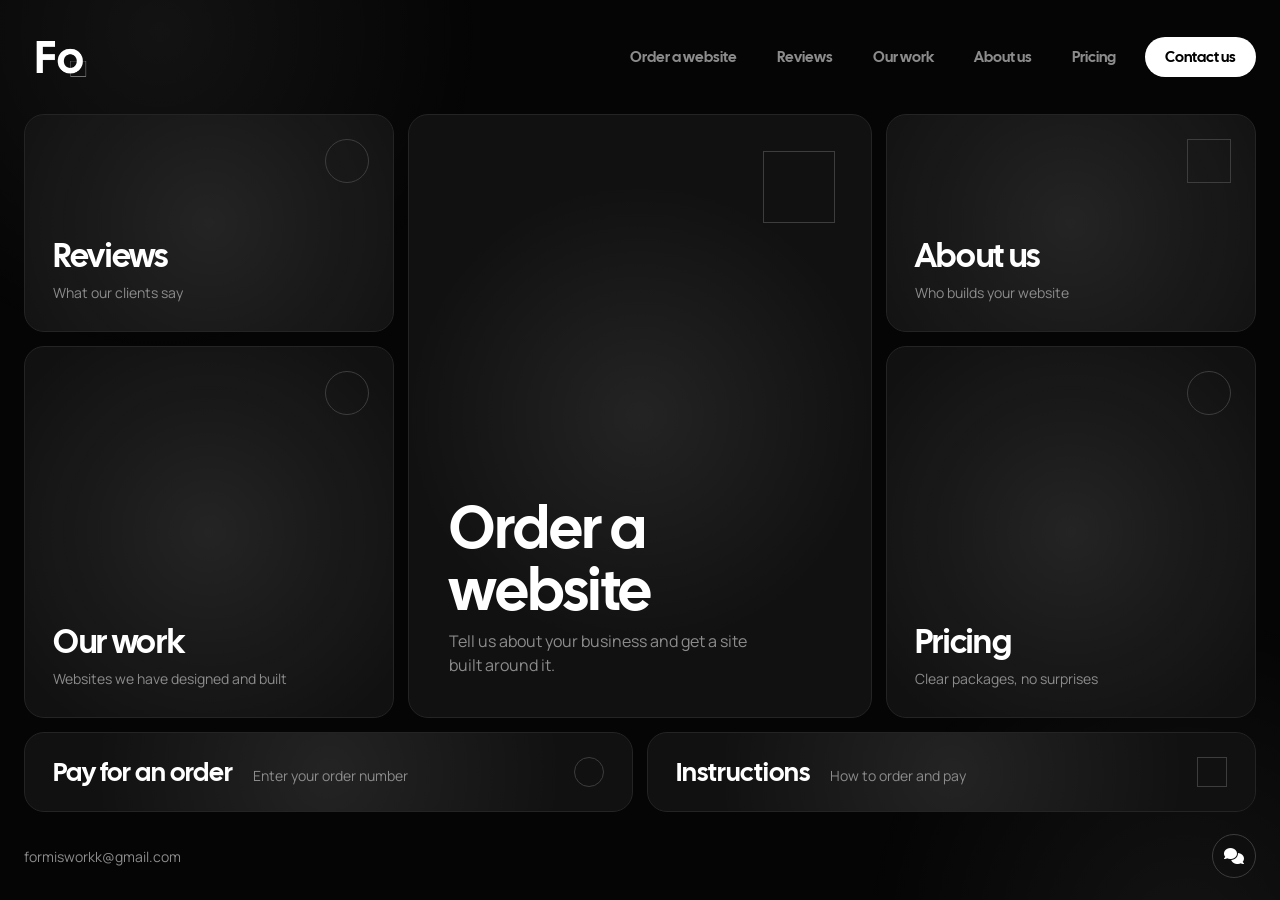
<file: index.html>
<!DOCTYPE html>
<html lang="en">
<head>
  <meta charset="UTF-8">
  <meta name="viewport" content="width=device-width, initial-scale=1">
  <meta name="theme-color" content="#050505">
  <title>FORMIS — website design &amp; development</title>
  <meta name="description" content="FORMIS builds websites for people and businesses: bio sites, landing pages and custom projects. Design, development and launch.">
  <link rel="canonical" href="https://formis.space/">
  <meta property="og:type" content="website">
  <meta property="og:title" content="FORMIS — design &amp; webdev">
  <meta property="og:description" content="We design and build websites for people and businesses.">
  <meta property="og:url" content="https://formis.space">
  <meta property="og:image" content="https://formis.space/logobig.png">
  <meta name="twitter:card" content="summary_large_image">
  <link rel="icon" href="favicon.png" type="image/png">
  <link rel="preconnect" href="https://fonts.googleapis.com">
  <link rel="preconnect" href="https://fonts.gstatic.com" crossorigin>
  <link href="https://fonts.googleapis.com/css2?family=Cal+Sans&family=Manrope:wght@400;500;600&display=swap" rel="stylesheet">
  <link rel="stylesheet" href="style.css">
  <link rel="stylesheet" href="https://cdnjs.cloudflare.com/ajax/libs/font-awesome/6.5.1/css/all.min.css">

  <script type="application/ld+json">
    {
      "@context": "https://schema.org",
      "@type": "ProfessionalService",
      "name": "FORMIS",
      "url": "https://formis.space/",
      "logo": "https://formis.space/logo.png",
      "email": "formisworkk@gmail.com",
      "description": "Design and web development studio. We build websites for people and businesses.",
      "serviceType": "Web design and development"
    }
    </script>
</head>
<body>
  <h1 class="visually-hidden">FORMIS — website design and development</h1>
  <header class="header">
    <a class="header__logo" href="index.html" aria-label="FORMIS home">
      <img src="logo.png" alt="FORMIS design &amp; webdev" href="/">
    </a>
    <nav class="nav" aria-label="Main">
      <button class="nav__item" type="button" data-target="order">Order a website</button>
      <button class="nav__item" type="button" data-target="reviews">Reviews</button>
      <button class="nav__item" type="button" data-target="work">Our work</button>
      <button class="nav__item" type="button" data-target="about">About us</button>
      <button class="nav__item" type="button" data-target="pricing">Pricing</button>
    </nav>
    <button class="nav__cta" type="button" data-target="contact">Contact us</button>
  </header>

  <main class="board">
    <button class="tile tile--reviews" type="button" data-tile="reviews">
      <span class="tile__shape tile__shape--circle"></span>
      <span class="tile__title">Reviews</span>
      <span class="tile__text">What our clients say</span>
    </button>

    <button class="tile tile--order" type="button" data-tile="order">
      <span class="tile__shape tile__shape--square"></span>
      <span class="tile__title">Order a website</span>
      <span class="tile__text">Tell us about your business and get a site built around it.</span>
    </button>

    <button class="tile tile--about" type="button" data-tile="about">
      <span class="tile__shape tile__shape--square"></span>
      <span class="tile__title">About us</span>
      <span class="tile__text">Who builds your website</span>
    </button>

    <button class="tile tile--work" type="button" data-tile="work">
      <span class="tile__shape tile__shape--circle"></span>
      <span class="tile__title">Our work</span>
      <span class="tile__text">Websites we have designed and built</span>
    </button>

    <button class="tile tile--pricing" type="button" data-tile="pricing">
      <span class="tile__shape tile__shape--circle"></span>
      <span class="tile__title">Pricing</span>
      <span class="tile__text">Clear packages, no surprises</span>
    </button>
  </main>

  <div class="actions">
    <button class="pay" type="button" data-tile="pay">
      <span class="pay__info">
        <span class="pay__title">Pay for an order</span>
        <span class="pay__text">Enter your order number</span>
      </span>
      <span class="pay__shape"></span>
    </button>

    <button class="pay" type="button" data-tile="guides">
      <span class="pay__info">
        <span class="pay__title">Instructions</span>
        <span class="pay__text">How to order and pay</span>
      </span>
      <span class="pay__shape pay__shape--square"></span>
    </button>
  </div>


  <footer class="footer">
    <a class="footer__mail" href="mailto:formisworkk@gmail.com">formisworkk@gmail.com</a>
    <button class="assistant-toggle" type="button" aria-label="Open assistant" aria-expanded="false" aria-controls="assistant">
      <i class="fa-solid fa-comments"></i>
    </button>
  </footer>

  <dialog class="modal" id="modal" aria-labelledby="modal-title">
    <div class="modal__head">
      <h2 class="modal__title" id="modal-title"></h2>
      <button class="modal__close" type="button" aria-label="Close">
        <svg viewBox="0 0 24 24" width="18" height="18" fill="none" stroke="currentColor" stroke-width="1.6" stroke-linecap="round">
          <path d="M5 5l14 14M19 5L5 19"/>
        </svg>
      </button>
    </div>
    <div class="modal__body" id="modal-body"></div>
  </dialog>

  <aside class="assistant" id="assistant" aria-label="Assistant">
    <div class="assistant__head">
      <span class="assistant__title">FORMIS assistant</span>
      <button class="assistant__close" type="button" aria-label="Close assistant">
        <svg viewBox="0 0 24 24" width="16" height="16" fill="none" stroke="currentColor" stroke-width="1.6" stroke-linecap="round">
          <path d="M5 5l14 14M19 5L5 19"/>
        </svg>
      </button>
    </div>
    <div class="assistant__messages" id="assistant-messages" aria-live="polite"></div>
    <form class="assistant__form" id="assistant-form">
      <input class="input assistant__input" type="text" maxlength="500" placeholder="Ask anything about our services" aria-label="Message" autocomplete="off">
      <button class="assistant__send" type="submit" aria-label="Send">
        <svg viewBox="0 0 24 24" width="18" height="18" fill="none" stroke="currentColor" stroke-width="1.8" stroke-linecap="round" stroke-linejoin="round">
          <path d="M12 19V5M5 12l7-7 7 7"/>
        </svg>
      </button>
    </form>
  </aside>

  <script src="script.js"></script>

  <!-- Cloudflare Web Analytics --><script type='module' src='https://static.cloudflareinsights.com/beacon.min.js' data-cf-beacon='{"token": "c1191f3c69ca427ea9e3832893949fef"}'></script><!-- End Cloudflare Web Analytics -->
</body>
</html>
</file>
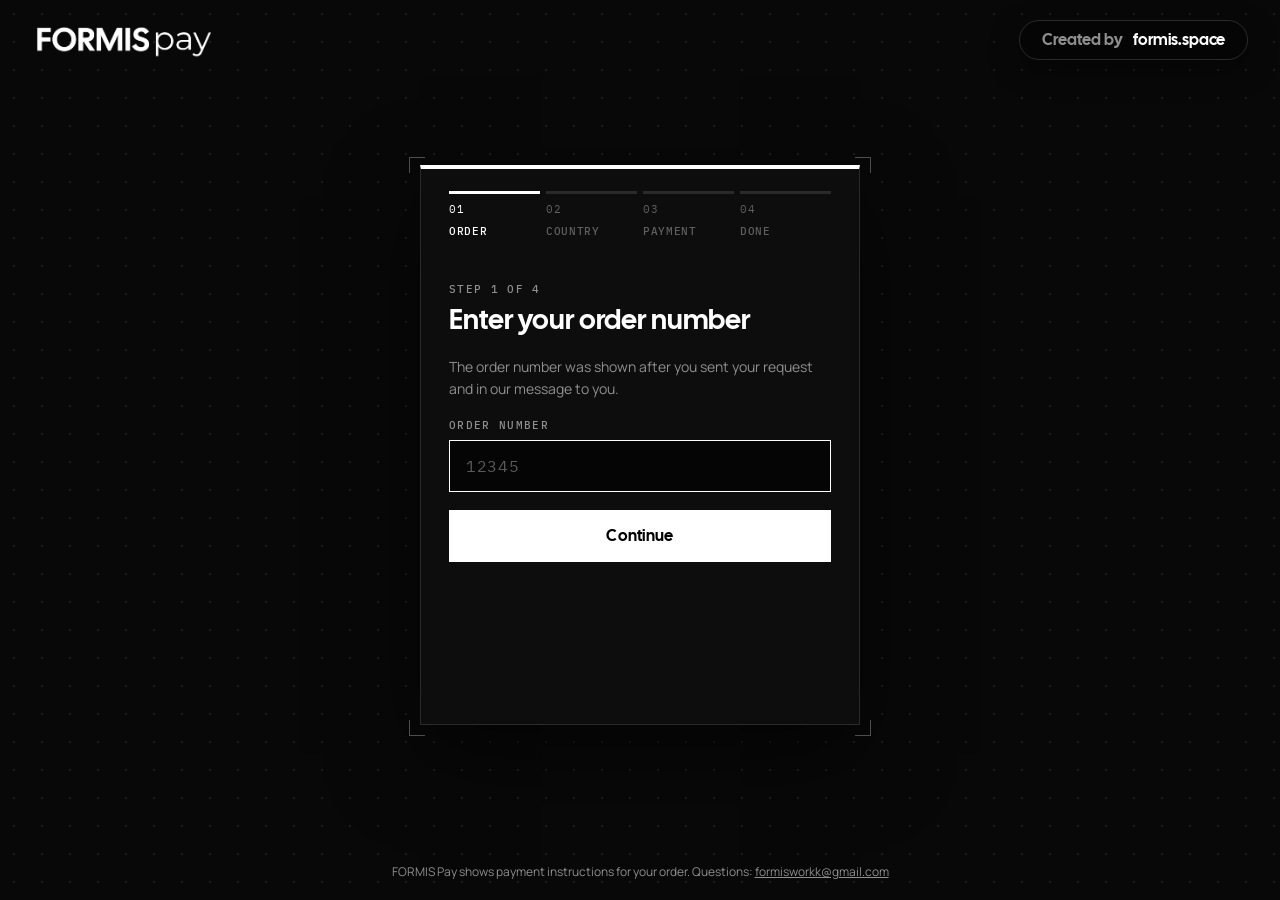
<file: pay/index.html>
<!DOCTYPE html>
<html lang="en">
<head>
  <meta charset="UTF-8">
  <meta name="viewport" content="width=device-width, initial-scale=1">
  <meta name="robots" content="noindex">
  <meta name="theme-color" content="#080808">
  <title>FORMIS Pay</title>
  <link rel="icon" href="/favicon.png" type="image/png">
  <link rel="preconnect" href="https://fonts.googleapis.com">
  <link rel="preconnect" href="https://fonts.gstatic.com" crossorigin>
  <link href="https://fonts.googleapis.com/css2?family=Cal+Sans&family=IBM+Plex+Mono:wght@400;500;600&family=Manrope:wght@400;500;600&display=swap" rel="stylesheet">
  <link rel="stylesheet" href="/pay/pay.css">
</head>
<body>
  <header class="top">
    <a class="brand" href="/pay/" aria-label="FORMIS Pay">
      <img src="/pay/logo.png" alt="FORMIS Pay" height="40">
    </a>
    <a class="badge" href="/" aria-label="Created by FORMIS, formis.space">
      <span class="badge__by">Created by</span>
      <span>formis.space</span>
    </a>
  </header>

  <main class="stage">
    <article class="card">
      <ol class="steps" id="steps" aria-label="Progress">
        <li><span>01</span><b>Order</b></li>
        <li><span>02</span><b>Country</b></li>
        <li><span>03</span><b>Payment</b></li>
        <li><span>04</span><b>Done</b></li>
      </ol>
      <div class="summary" id="summary" aria-label="Order summary"></div>
      <section class="panel" id="panel" aria-live="polite"></section>
    </article>
  </main>

  <footer class="foot">
    <span>FORMIS Pay shows payment instructions for your order. Questions: <a href="mailto:formisworkk@gmail.com">formisworkk@gmail.com</a></span>
  </footer>

  <script src="/pay/pay.js"></script>
</body>
</html>
</file>
<file: style.css>
:root {
  --bg: #050505;
  --surface: #111111;
  --line: #242424;
  --line-strong: #3d3d3d;
  --text: #ffffff;
  --muted: #8c8c8c;
  --gap: 14px;
  --radius: 20px;
  --ease: cubic-bezier(0.2, 0.7, 0.2, 1);
  --font-display: "Cal Sans", "Manrope", system-ui, sans-serif;
  --font-body: "Manrope", system-ui, sans-serif;
}

*,
*::before,
*::after {
  box-sizing: border-box;
  margin: 0;
}


body {
  position: relative;
  display: flex;
  flex-direction: column;
  min-height: 100vh;
  min-height: 100dvh;
  padding: 0 24px;
  overflow-x: hidden;
  background: var(--bg);
  color: var(--text);
  font-family: var(--font-body);
  -webkit-font-smoothing: antialiased;
}

body::before,
body::after {
  content: "";
  position: fixed;
  z-index: -1;
  width: 55vmax;
  height: 55vmax;
  border-radius: 50%;
  background: radial-gradient(circle, rgba(255, 255, 255, 0.06), transparent 65%);
  pointer-events: none;
}

body::before {
  top: -25vmax;
  left: -15vmax;
  animation: drift-a 26s ease-in-out infinite alternate;
}

body::after {
  right: -20vmax;
  bottom: -30vmax;
  animation: drift-b 32s ease-in-out infinite alternate;
}

button {
  font: inherit;
  color: inherit;
  cursor: pointer;
}

:focus-visible {
  outline: 2px solid var(--text);
  outline-offset: 3px;
}

.header {
  display: flex;
  align-items: center;
  justify-content: space-between;
  gap: 24px;
  padding: 22px 0;
}

.header__logo {
  animation: fade-in 0.9s var(--ease) both;
}

.header__logo img {
  display: block;
  height: 70px;
  width: auto;
}

.nav {
  display: flex;
  gap: 6px;
}

.nav__image {
  animation: drop-in 0.7s var(--ease) backwards;
}

.nav__item {
  position: relative;
  padding: 10px 16px;
  border: 1px solid transparent;
  border-radius: 999px;
  background: none;
  font-family: var(--font-display);
  font-size: 15px;
  color: var(--muted);
  transition: color 0.25s, border-color 0.25s, transform 0.25s var(--ease);
  animation: drop-in 0.7s var(--ease) backwards;
}

.nav__image {animation-delay: 0.25s; }
.nav__item:nth-child(1) { animation-delay: 0.3s; }
.nav__item:nth-child(2) { animation-delay: 0.38s; }
.nav__item:nth-child(3) { animation-delay: 0.46s; }
.nav__item:nth-child(4) { animation-delay: 0.54s; }
.nav__item:nth-child(5) { animation-delay: 0.62s; }


.nav__item:hover {
  color: var(--text);
  border-color: var(--line-strong);
  transform: translateY(-2px);
}

.nav__item:active {
  transform: scale(0.96);
}

.nav__image:hover {
  transform: translateY(-2px);
}

.nav__image:active {
  transform: scale(0.96);
}

.board {
  flex: 1;
  display: grid;
  grid-template-columns: 1fr 1.25fr 1fr;
  grid-template-rows: repeat(8, minmax(52px, 1fr));
  gap: var(--gap);
  min-height: 520px;
  perspective: 1200px;
}

.tile {
  --x: 50%;
  --y: 50%;
  --rx: 0deg;
  --ry: 0deg;
  --scale: 1;
  --delay: 0s;
  position: relative;
  display: flex;
  flex-direction: column;
  justify-content: flex-end;
  align-items: flex-start;
  gap: 8px;
  padding: 28px;
  overflow: hidden;
  border: 1px solid var(--line);
  border-radius: var(--radius);
  background:
    radial-gradient(360px circle at var(--x) var(--y), rgba(255, 255, 255, 0.08), transparent 65%),
    var(--surface);
  text-align: left;
  transform: rotateX(var(--rx)) rotateY(var(--ry)) scale(var(--scale));
  transition: transform 0.35s var(--ease), border-color 0.3s;
  animation:
    settle 0.9s var(--ease) var(--delay) backwards,
    float 9s ease-in-out calc(var(--delay) + 0.9s) infinite;
}

.tile::after {
  content: "";
  position: absolute;
  inset: 0;
  background: linear-gradient(105deg, transparent 35%, rgba(255, 255, 255, 0.09) 50%, transparent 65%);
  transform: translateX(-120%);
  pointer-events: none;
}

.tile:hover,
.tile.is-linked {
  --scale: 1.012;
  border-color: var(--line-strong);
}

.tile:hover::after,
.tile.is-linked::after {
  transform: translateX(120%);
  transition: transform 0.9s var(--ease);
}

.tile:active {
  --scale: 0.985;
}

.tile__title {
  font-family: var(--font-display);
  font-size: clamp(26px, 2.6vw, 40px);
  line-height: 1.05;
  letter-spacing: -0.01em;
  transition: transform 0.45s var(--ease);
}

.tile__text {
  max-width: 26ch;
  font-size: 14px;
  line-height: 1.5;
  color: var(--muted);
  transition: transform 0.45s var(--ease), color 0.3s;
}

.tile:hover .tile__title,
.tile.is-linked .tile__title {
  transform: translateY(-4px);
}

.tile:hover .tile__text,
.tile.is-linked .tile__text {
  transform: translateY(-2px);
  color: #b5b5b5;
}

.tile__shape {
  position: absolute;
  top: 24px;
  right: 24px;
  width: 44px;
  height: 44px;
  border: 1px solid var(--line-strong);
  transition: transform 0.5s var(--ease), border-color 0.3s;
}

.tile__shape--circle {
  border-radius: 50%;
  animation: bob 7s ease-in-out infinite alternate;
}

.tile__shape--square {
  animation: turn 24s linear infinite;
}

.tile:hover .tile__shape,
.tile.is-linked .tile__shape {
  border-color: var(--text);
  transform: translate(-8px, 8px) scale(1.15);
}

.tile--reviews { grid-column: 1; grid-row: 1 / 4; --delay: 0.1s; }
.tile--work    { grid-column: 1; grid-row: 4 / 9; --delay: 0.4s; }
.tile--order   { grid-column: 2; grid-row: 1 / 9; --delay: 0.25s; }
.tile--about   { grid-column: 3; grid-row: 1 / 4; --delay: 0.35s; }
.tile--pricing { grid-column: 3; grid-row: 4 / 9; --delay: 0.5s; }

.tile--order {
  padding: 40px;
}

.tile--order .tile__title {
  font-size: clamp(38px, 4.6vw, 72px);
}

.tile--order .tile__text {
  max-width: 30ch;
  font-size: 16px;
}

.tile--order .tile__shape {
  top: 36px;
  right: 36px;
  width: 72px;
  height: 72px;
}

.footer {
  display: flex;
  align-items: center;
  justify-content: space-between;
  padding: 22px 0;
  animation: fade-in 1s var(--ease) 0.9s backwards;
}

.footer__mail {
  font-size: 14px;
  color: var(--muted);
  text-decoration: none;
  transition: color 0.25s;
}

.footer__mail:hover {
  color: var(--text);
}

.footer__logo {
  display: block;
  height: 30px;
  width: auto;
  transition: transform 0.6s var(--ease);
}

.footer__logo:hover {
  transform: rotate(-8deg) scale(1.08);
}

@keyframes settle {
  from {
    opacity: 0;
    translate: 0 32px;
    filter: blur(6px);
  }
}

@keyframes float {
  0%, 100% { translate: 0 0; }
  50% { translate: 0 -5px; }
}

@keyframes bob {
  from { translate: 0 0; }
  to { translate: -4px 8px; }
}

@keyframes turn {
  to { rotate: 90deg; }
}

@keyframes fade-in {
  from { opacity: 0; }
}

@keyframes drop-in {
  from {
    opacity: 0;
    translate: 0 -12px;
  }
}

@keyframes drift-a {
  to { translate: 18vmax 12vmax; }
}

@keyframes drift-b {
  to { translate: -16vmax -10vmax; }
}

@media (max-width: 960px) {
  .nav {
    display: none;
  }

  .board {
    grid-template-columns: 1fr 1fr;
    grid-template-rows: none;
    grid-auto-rows: auto;
  }

  .tile--order   { grid-column: 1 / 3; grid-row: 1; min-height: 300px; }
  .tile--reviews { grid-column: 1; grid-row: 2; }
  .tile--about   { grid-column: 2; grid-row: 2; }
  .tile--work    { grid-column: 1; grid-row: 3; }
  .tile--pricing { grid-column: 2; grid-row: 3; }

  .tile {
    min-height: 180px;
  }
}

@media (max-width: 560px) {
  body {
    padding: 0 16px;
  }

  .header {
    padding: 16px 0;
  }

  .header__logo img {
    height: 46px;
  }

  .board {
    display: flex;
    flex-direction: column;
    flex: none;
    gap: 10px;
  }

  .tile {
    flex: none;
    min-height: 150px;
    padding: 22px;
  }

  .tile--order {
    order: -1;
    min-height: 300px;
    padding: 26px;
  }

  .tile__title {
    font-size: 28px;
  }

  .tile--order .tile__title {
    font-size: 44px;
  }

  .tile__shape {
    top: 18px;
    right: 18px;
    width: 34px;
    height: 34px;
  }

  .tile--order .tile__shape {
    top: 24px;
    right: 24px;
    width: 52px;
    height: 52px;
  }

  .footer {
    padding: 16px 0 calc(16px + env(safe-area-inset-bottom));
  }
}

@media (prefers-reduced-motion: reduce) {
  *,
  *::before,
  *::after {
    animation: none !important;
    transition: none !important;
  }
}

@media (hover: none) {
  .tile:hover {
    --scale: 1;
    border-color: var(--line);
  }

  .tile:hover::after {
    transform: translateX(-120%);
    transition: none;
  }

  .tile:hover .tile__title,
  .tile:hover .tile__text,
  .tile:hover .tile__shape {
    transform: none;
  }

  .tile:hover .tile__text {
    color: var(--muted);
  }

  .tile:hover .tile__shape {
    border-color: var(--line-strong);
  }

  .tile:active {
    --scale: 0.985;
  }
}

body:has(.modal[open]) {
  overflow: hidden;
}

.modal {
  width: min(680px, calc(100vw - 32px));
  max-height: 86vh;
  max-height: 86dvh;
  padding: 0;
  margin: auto;
  border: 1px solid var(--line-strong);
  border-radius: 24px;
  background: #0d0d0d;
  color: var(--text);
  overflow: hidden;
  animation: modal-in 0.45s var(--ease);
}

.modal[open] {
  display: flex;
  flex-direction: column;
}

.modal::backdrop {
  background: rgba(0, 0, 0, 0.72);
  backdrop-filter: blur(6px);
  animation: fade-in 0.35s ease;
}

.modal.is-closing {
  animation: modal-out 0.2s ease forwards;
}

.modal.is-closing::backdrop {
  animation: fade-out 0.2s ease forwards;
}

.modal__head {
  display: flex;
  align-items: center;
  justify-content: space-between;
  gap: 16px;
  padding: 24px 28px 8px;
}

.modal__title {
  font-family: var(--font-display);
  font-size: 32px;
  font-weight: 400;
  letter-spacing: -0.01em;
}

.modal__close {
  flex: none;
  display: grid;
  place-items: center;
  width: 42px;
  height: 42px;
  border: 1px solid var(--line-strong);
  border-radius: 50%;
  background: none;
  transition: transform 0.4s var(--ease), border-color 0.25s, background 0.25s;
}

.modal__close:hover {
  transform: rotate(90deg);
  border-color: var(--text);
  background: rgba(255, 255, 255, 0.06);
}

.modal__body {
  padding: 12px 28px 28px;
  overflow-y: auto;
  min-height: 0;
}

.modal__note {
  padding: 24px 0;
  color: var(--muted);
  line-height: 1.6;
}

.modal__text {
  display: grid;
  gap: 16px;
  max-width: 56ch;
  line-height: 1.7;
  color: #c4c4c4;
}

.loader {
  width: 28px;
  height: 28px;
  margin: 48px auto;
  border: 1px solid var(--text);
  animation: turn 3s linear infinite;
}

.cards {
  display: grid;
  grid-template-columns: repeat(auto-fit, minmax(230px, 1fr));
  gap: 12px;
}

.card {
  display: flex;
  flex-direction: column;
  gap: 10px;
  padding: 22px;
  border: 1px solid var(--line);
  border-radius: 16px;
  background: var(--surface);
  color: inherit;
  text-decoration: none;
  transition: border-color 0.25s, transform 0.3s var(--ease);
}

a.card:hover {
  border-color: var(--line-strong);
  transform: translateY(-3px);
}

.card__title {
  font-family: var(--font-display);
  font-size: 22px;
  font-weight: 400;
  line-height: 1.15;
}

.card__text {
  flex: 1;
  font-size: 14px;
  line-height: 1.6;
  color: var(--muted);
}

.card__price {
  font-family: var(--font-display);
  font-size: 26px;
}

.card__link {
  width: fit-content;
  font-size: 14px;
  color: var(--muted);
  text-underline-offset: 4px;
  transition: color 0.2s;
}

.card__link:hover {
  color: var(--text);
}

.form {
  display: grid;
  gap: 24px;
}

.field {
  display: grid;
  gap: 10px;
}

.field__label {
  font-size: 13px;
  font-weight: 600;
  color: var(--muted);
}

.choice {
  display: flex;
  flex-wrap: wrap;
  gap: 8px;
}

.choice__item {
  padding: 10px 18px;
  border: 1px solid var(--line-strong);
  border-radius: 999px;
  background: none;
  font-size: 14px;
  color: var(--muted);
  transition: color 0.2s, background 0.2s, border-color 0.2s, transform 0.2s;
}

.choice__item:hover {
  color: var(--text);
  border-color: var(--text);
}

.choice__item:active {
  transform: scale(0.96);
}

.choice__item[aria-checked="true"] {
  background: var(--text);
  border-color: var(--text);
  color: #000;
}

.input {
  width: 100%;
  padding: 14px 16px;
  border: 1px solid var(--line);
  border-radius: 14px;
  background: #080808;
  font: inherit;
  font-size: 15px;
  color: var(--text);
  resize: none;
  transition: border-color 0.2s;
}

.input::placeholder {
  color: #5c5c5c;
}

.input:focus {
  outline: none;
  border-color: var(--text);
}

.form__trap {
  position: absolute;
  left: -9999px;
}

.form__submit {
  padding: 16px;
  border: 0;
  border-radius: 999px;
  background: var(--text);
  font-family: var(--font-display);
  font-size: 18px;
  color: #000;
  transition: transform 0.3s var(--ease), opacity 0.2s;
}

.form__submit:hover {
  transform: translateY(-2px);
}

.form__submit:active {
  transform: scale(0.98);
}

.form__submit:disabled {
  opacity: 0.6;
  transform: none;
  cursor: default;
}

.form__hint {
  font-size: 13px;
  line-height: 1.6;
  color: var(--muted);
}

.form__error {
  font-size: 14px;
  color: #ff8f8f;
}

.form__error:empty {
  display: none;
}

.success {
  display: grid;
  gap: 12px;
  padding: 24px 0 8px;
}

@keyframes modal-in {
  from {
    opacity: 0;
    translate: 0 24px;
    scale: 0.97;
  }
}

@keyframes modal-out {
  to {
    opacity: 0;
    translate: 0 12px;
    scale: 0.98;
  }
}

@keyframes fade-out {
  to { opacity: 0; }
}

@media (max-width: 560px) {
  .modal {
    width: calc(100vw - 20px);
    max-height: 90dvh;
    border-radius: 20px;
  }

  .modal__head {
    padding: 20px 20px 4px;
  }

  .modal__title {
    font-size: 26px;
  }

  .modal__body {
    padding: 12px 20px 22px;
  }
}

.modal__body {
  scrollbar-width: thin;
  scrollbar-color: var(--line-strong) transparent;
}

.modal__body::-webkit-scrollbar {
  width: 8px;
}

.modal__body::-webkit-scrollbar-track {
  margin: 8px 0;
  background: transparent;
}

.modal__body::-webkit-scrollbar-thumb {
  border-radius: 999px;
  background: var(--line-strong);
  transition: background 0.2s;
}

.modal__body::-webkit-scrollbar-thumb:hover {
  background: #6a6a6a;
}

.actions {
  display: flex;
  gap: var(--gap);
  margin-top: var(--gap);
}


.pay {
  --x: 50%;
  --y: 50%;
  display: flex;
  align-items: center;
  justify-content: space-between;
  gap: 16px;
  flex: 1;
  padding: 22px 28px;
  border: 1px solid var(--line);
  border-radius: var(--radius);
  background:
    radial-gradient(360px circle at var(--x) var(--y), rgba(255, 255, 255, 0.08), transparent 65%),
    var(--surface);
  text-align: left;
  transition: border-color 0.3s, transform 0.3s var(--ease);
  animation: settle 0.9s var(--ease) 0.65s backwards;
}

.pay:hover {
  border-color: var(--line-strong);
  transform: translateY(-2px);
}

.pay:active {
  transform: scale(0.99);
}

.pay__info {
  display: flex;
  flex-wrap: wrap;
  align-items: baseline;
  column-gap: 20px;
  row-gap: 4px;
}

.pay__title {
  font-family: var(--font-display);
  font-size: clamp(22px, 2vw, 30px);
}

.pay__text {
  font-size: 14px;
  color: var(--muted);
}

.pay__shape {
  flex: none;
  width: 30px;
  height: 30px;
  border: 1px solid var(--line-strong);
  border-radius: 50%;
  transition: transform 0.5s var(--ease), border-color 0.3s;
}

.pay:hover .pay__shape {
  border-color: var(--text);
  transform: scale(1.15);
}

.receipt {
  display: grid;
  gap: 20px;
}

.receipt__list {
  display: grid;
  border: 1px solid var(--line);
  border-radius: 16px;
  background: var(--surface);
}

.receipt__row {
  display: flex;
  align-items: center;
  justify-content: space-between;
  gap: 16px;
  padding: 16px 20px;
}

.receipt__row + .receipt__row {
  border-top: 1px solid var(--line);
}

.receipt__label {
  font-size: 14px;
  color: var(--muted);
}

.receipt__value {
  font-family: var(--font-display);
  font-size: 20px;
  text-align: right;
  overflow-wrap: anywhere;
}

.status {
  display: inline-flex;
  align-items: center;
  gap: 8px;
  font-family: var(--font-body);
  font-size: 15px;
  font-weight: 600;
}

.status::before {
  content: "";
  width: 8px;
  height: 8px;
  border-radius: 50%;
  background: currentColor;
}

.status--paid {
  color: #6fdc8c;
}

.status--unpaid {
  color: #f0b35a;
}

a.form__submit {
  display: block;
  text-align: center;
  text-decoration: none;
}

@media (max-width: 560px) {
    .actions {
    flex-direction: column;
    gap: 10px;
    margin-top: 10px;
  }

  .pay {
    padding: 20px 22px;
  }

}

.pay__shape--square {
  border-radius: 0;
  animation: turn 24s linear infinite;
}

.card--button {
  width: 100%;
  font: inherit;
  text-align: left;
  cursor: pointer;
}

.card--button:hover {
  border-color: var(--line-strong);
  transform: translateY(-3px);
}

.guide {
  display: grid;
  gap: 20px;
}

.guide__back {
  width: fit-content;
  padding: 0;
  border: 0;
  background: none;
  font-size: 14px;
  color: var(--muted);
  transition: color 0.2s;
}

.guide__back:hover {
  color: var(--text);
}

.guide__title {
  font-family: var(--font-display);
  font-size: 28px;
  font-weight: 400;
  line-height: 1.15;
}

.nav {
  margin-left: auto;
}


.form__submit--ghost {
  border: 1px solid var(--line-strong);
  background: none;
  color: var(--text);
}


.skeleton {
  display: grid;
  grid-template-columns: repeat(auto-fit, minmax(230px, 1fr));
  gap: 12px;
}

.skeleton__card {
  height: 132px;
  border: 1px solid var(--line);
  border-radius: 16px;
  background: linear-gradient(100deg, var(--surface) 30%, #1d1d1d 50%, var(--surface) 70%);
  background-size: 200% 100%;
  animation: shimmer 1.6s ease-in-out infinite;
}

.footer {
  flex-wrap: wrap;
  gap: 16px;
}

.footer__links {
  display: flex;
  gap: 18px;
}

.footer__links a {
  font-size: 14px;
  color: var(--muted);
  text-decoration: none;
  transition: color 0.25s;
}

.footer__links a:hover {
  color: var(--text);
}

.notfound {
  flex: 1;
  display: flex;
  flex-direction: column;
  align-items: flex-start;
  justify-content: center;
  gap: 16px;
  width: 100%;
  max-width: 560px;
  margin: 0 auto;
  padding: 40px 0;
}

.notfound__code {
  font-family: var(--font-display);
  font-size: clamp(96px, 22vw, 200px);
  line-height: 0.9;
  letter-spacing: -0.03em;
  animation: float 9s ease-in-out infinite;
}

.notfound__title {
  font-family: var(--font-display);
  font-size: 32px;
  font-weight: 400;
}

.notfound__text {
  line-height: 1.6;
  color: var(--muted);
}

.notfound__button {
  width: fit-content;
  padding: 14px 32px;
}


@keyframes shimmer {
  from { background-position: 100% 0; }
  to { background-position: -100% 0; }
}

@media (max-width: 560px) {

  .footer__links {
    order: 3;
    width: 100%;
  }
}

.consent {
  display: flex;
  align-items: flex-start;
  gap: 12px;
  font-size: 14px;
  line-height: 1.5;
  color: var(--muted);
  cursor: pointer;
}

.consent input {
  appearance: none;
  display: grid;
  place-content: center;
  flex: none;
  width: 20px;
  height: 20px;
  margin-top: 1px;
  border: 1px solid var(--line-strong);
  border-radius: 6px;
  background: none;
  cursor: pointer;
  transition: background 0.2s, border-color 0.2s;
}

.consent input::after {
  content: "";
  width: 10px;
  height: 5px;
  margin-top: -2px;
  border-bottom: 2px solid #000;
  border-left: 2px solid #000;
  transform: rotate(-45deg) scale(0);
  transition: transform 0.2s var(--ease);
}

.consent input:checked {
  border-color: var(--text);
  background: var(--text);
}

.consent input:checked::after {
  transform: rotate(-45deg) scale(1);
}

.consent a {
  color: var(--text);
  text-underline-offset: 4px;
}

.more {
  display: grid;
}

.more__toggle {
  display: flex;
  align-items: center;
  gap: 8px;
  width: fit-content;
  padding: 0;
  border: 0;
  background: none;
  font-size: 14px;
  font-weight: 600;
  color: var(--muted);
  transition: color 0.2s;
}

.more__toggle:hover {
  color: var(--text);
}

.more__toggle::after {
  content: "+";
  font-size: 18px;
  line-height: 1;
  transition: transform 0.4s var(--ease);
}

.more.is-open .more__toggle::after {
  transform: rotate(45deg);
}

.more__panel {
  display: grid;
  grid-template-rows: 0fr;
  transition: grid-template-rows 0.45s var(--ease);
}

.more.is-open .more__panel {
  grid-template-rows: 1fr;
}

.more__inner {
  display: grid;
  gap: 24px;
  min-height: 0;
  padding-top: 0;
  overflow: hidden;
  transition: padding-top 0.45s var(--ease);
}

.more.is-open .more__inner {
  padding-top: 20px;
}

.visually-hidden {
  position: absolute;
  width: 1px;
  height: 1px;
  margin: -1px;
  padding: 0;
  overflow: hidden;
  clip: rect(0, 0, 0, 0);
  white-space: nowrap;
  border: 0;
}

.nav__cta {
  margin-left: -12px;
  padding: 10px 20px;
  border: 0;
  border-radius: 999px;
  background: var(--text);
  font-family: var(--font-display);
  font-size: 15px;
  color: #000;
  transition: transform 0.3s var(--ease);
  animation: drop-in 0.7s var(--ease) 0.7s backwards, glow 3.2s ease-in-out 1.4s infinite;
}

.nav__cta:hover {
  transform: translateY(-2px);
}

.nav__cta:active {
  transform: scale(0.96);
}

@keyframes glow {
  0%, 100% { box-shadow: 0 0 0 0 rgba(255, 255, 255, 0); }
  50% { box-shadow: 0 0 22px 2px rgba(255, 255, 255, 0.28); }
}

@media (max-width: 960px) {
  .nav__cta {
    margin-left: auto;
    padding: 9px 18px;
    font-size: 14px;
  }
}

.contact {
  display: grid;
  gap: 28px;
}

.contact__divider {
  display: flex;
  align-items: center;
  gap: 16px;
  font-size: 13px;
  color: var(--muted);
}

.contact__divider::before,
.contact__divider::after {
  content: "";
  flex: 1;
  height: 1px;
  background: var(--line);
}

.lookup {
  display: grid;
  gap: 12px;
}

.lookup__row {
  display: flex;
  align-items: stretch;
  border: 1px solid var(--line);
  border-radius: 14px;
  background: #080808;
  transition: border-color 0.2s;
}

.lookup__row:focus-within {
  border-color: var(--text);
}

.lookup__prefix {
  display: grid;
  place-items: center;
  padding: 0 4px 0 16px;
  font-family: var(--font-display);
  font-size: 20px;
}

.lookup__row .input {
  border: 0;
  background: none;
  font-family: var(--font-display);
  font-size: 20px;
  letter-spacing: 0.12em;
}

.chat {
  display: grid;
  gap: 20px;
}

.chat__head {
  display: grid;
  gap: 6px;
}

.chat__messages {
  display: grid;
  gap: 12px;
}

.bubble {
  display: grid;
  gap: 6px;
  max-width: 86%;
  padding: 14px 18px;
  border: 1px solid var(--line);
  border-radius: 18px;
  background: var(--surface);
}

.bubble--client {
  justify-self: end;
  border-bottom-right-radius: 6px;
}

.bubble--team {
  justify-self: start;
  border-color: var(--line-strong);
  border-bottom-left-radius: 6px;
  background: #171717;
}

.bubble__author {
  font-size: 12px;
  font-weight: 600;
  color: var(--muted);
}

.bubble__text {
  line-height: 1.6;
  white-space: pre-wrap;
  overflow-wrap: anywhere;
}

.chat__wait {
  font-size: 14px;
  color: var(--muted);
  text-align: center;
}

.assistant-toggle {
  display: grid;
  place-items: center;
  width: 44px;
  height: 44px;
  border: 1px solid var(--line-strong);
  border-radius: 50%;
  background: none;
  color: var(--text);
  transition: transform 0.4s var(--ease), background 0.25s, color 0.25s;
}

.assistant-toggle:hover,
.assistant-toggle[aria-expanded="true"] {
  background: var(--text);
  color: #000;
}

.assistant-toggle:hover {
  transform: scale(1.06);
}

.assistant {
  position: fixed;
  right: 24px;
  bottom: 24px;
  z-index: 20;
  display: flex;
  flex-direction: column;
  width: min(380px, calc(100vw - 32px));
  height: min(540px, calc(100dvh - 48px));
  overflow: hidden;
  border: 1px solid var(--line-strong);
  border-radius: 24px;
  background: #0d0d0d;
  box-shadow: 0 24px 60px rgba(0, 0, 0, 0.6);
  opacity: 0;
  visibility: hidden;
  transform: translateY(14px) scale(0.97);
  transform-origin: bottom right;
  transition: opacity 0.3s ease, transform 0.45s var(--ease), visibility 0s 0.45s;
}

.assistant.is-open {
  opacity: 1;
  visibility: visible;
  transform: none;
  transition-delay: 0s;
}

.assistant__head {
  display: flex;
  align-items: center;
  justify-content: space-between;
  padding: 14px 16px 14px 20px;
  border-bottom: 1px solid var(--line);
}

.assistant__title {
  font-family: var(--font-display);
  font-size: 17px;
}

.assistant__close {
  display: grid;
  place-items: center;
  width: 32px;
  height: 32px;
  border: 1px solid var(--line-strong);
  border-radius: 50%;
  background: none;
  transition: transform 0.4s var(--ease), border-color 0.25s;
}

.assistant__close:hover {
  transform: rotate(90deg);
  border-color: var(--text);
}

.assistant__messages {
  flex: 1;
  display: grid;
  align-content: start;
  gap: 10px;
  padding: 16px;
  overflow-y: auto;
  scrollbar-width: thin;
  scrollbar-color: var(--line-strong) transparent;
}

.assistant__msg {
  max-width: 88%;
  padding: 10px 14px;
  border-radius: 16px;
  font-size: 14px;
  line-height: 1.55;
  overflow-wrap: anywhere;
  white-space: pre-wrap;
  animation: fade-in 0.35s ease;
}

.assistant__msg--user {
  justify-self: end;
  border-bottom-right-radius: 6px;
  background: var(--text);
  color: #000;
}

.assistant__msg--assistant {
  justify-self: start;
  border: 1px solid var(--line);
  border-bottom-left-radius: 6px;
  background: var(--surface);
}

.assistant__chips {
  display: flex;
  flex-wrap: wrap;
  gap: 6px;
  margin-top: 8px;
}

.assistant__chip {
  padding: 7px 12px;
  border: 1px solid var(--line-strong);
  border-radius: 999px;
  background: none;
  font-size: 13px;
  color: #c4c4c4;
  transition: color 0.2s, background 0.2s, border-color 0.2s;
}

.assistant__chip:hover {
  border-color: var(--text);
  color: var(--text);
}

.assistant__msg--typing {
  display: flex;
  gap: 5px;
  padding: 14px 16px;
}

.assistant__msg--typing span {
  width: 6px;
  height: 6px;
  border-radius: 50%;
  background: var(--muted);
  animation: blink 1.2s ease-in-out infinite;
}

.assistant__msg--typing span:nth-child(2) { animation-delay: 0.15s; }
.assistant__msg--typing span:nth-child(3) { animation-delay: 0.3s; }

.assistant__form {
  display: flex;
  gap: 8px;
  padding: 12px;
  border-top: 1px solid var(--line);
}

.assistant__send {
  flex: none;
  display: grid;
  place-items: center;
  width: 46px;
  border: 0;
  border-radius: 14px;
  background: var(--text);
  color: #000;
  transition: transform 0.3s var(--ease), opacity 0.2s;
}

.assistant__send:hover {
  transform: translateY(-2px);
}

.assistant__send:disabled {
  opacity: 0.5;
  transform: none;
}

.tile::before,
.pay::before {
  content: "";
  position: absolute;
  inset: 0;
  background: var(--text);
  opacity: 0;
  pointer-events: none;
  transition: opacity 0.5s ease;
}

.pay {
  position: relative;
  overflow: hidden;
}

.tile__title,
.tile__text,
.pay__info {
  position: relative;
}

.tile.is-hinted::before,
.pay.is-hinted::before {
  opacity: 1;
}

.tile.is-hinted,
.pay.is-hinted {
  border-color: var(--text);
}

.tile.is-hinted .tile__title,
.pay.is-hinted .pay__title {
  color: #000;
}

.tile.is-hinted .tile__text,
.pay.is-hinted .pay__text {
  color: #444;
}

.tile.is-hinted .tile__shape,
.pay.is-hinted .pay__shape {
  border-color: #000;
}

.nav__item.is-hinted {
  border-color: var(--text);
  background: var(--text);
  color: #000;
}

.nav__cta.is-hinted {
  box-shadow: 0 0 0 4px rgba(255, 255, 255, 0.35);
}

@keyframes blink {
  0%, 80%, 100% { opacity: 0.25; }
  40% { opacity: 1; }
}

@media (max-width: 560px) {
  .assistant {
    right: 10px;
    bottom: 10px;
    width: calc(100vw - 20px);
    height: min(460px, 62dvh);
  }
}

.download {
  margin-top: 8px;
  padding-top: 24px;
  border-top: 1px solid var(--line);
}

.download__result {
  display: grid;
  gap: 10px;
}
</file>
<file: pay/pay.css>
:root {
  --bg: #080808;
  --card: #0d0d0d;
  --field: #050505;
  --line: #2a2a2a;
  --line-strong: #4d4d4d;
  --text: #ffffff;
  --muted: #8f8f8f;
  --ok: #6fdc8c;
  --warn: #f0b35a;
  --error: #ff8f8f;
  --display: "Cal Sans", "Manrope", system-ui, sans-serif;
  --body: "Manrope", system-ui, sans-serif;
  --mono: "IBM Plex Mono", ui-monospace, "SF Mono", Menlo, Consolas, monospace;
}

*,
*::before,
*::after {
  box-sizing: border-box;
  margin: 0;
}

body {
  display: flex;
  flex-direction: column;
  min-height: 100vh;
  min-height: 100dvh;
  background: radial-gradient(circle, #1d1d1d 1px, transparent 1px) 0 0 / 28px 28px, var(--bg);
  color: var(--text);
  font-family: var(--body);
  -webkit-font-smoothing: antialiased;
}

a {
  color: inherit;
}

button,
input {
  border-radius: 0;
  font: inherit;
  color: inherit;
}

button {
  cursor: pointer;
}

:focus-visible {
  outline: 2px solid var(--text);
  outline-offset: 2px;
}

.top {
  display: flex;
  align-items: center;
  justify-content: space-between;
  gap: 16px;
  padding: 20px 32px;
}

.brand {
  display: flex;
  align-items: center;
  text-decoration: none;
}

.brand img {
  display: block;
  height: 40px;
  width: auto;
}

.brand__text {
  font-family: var(--display);
  font-size: 22px;
}

.badge {
  display: flex;
  align-items: center;
  gap: 10px;
  padding: 11px 22px;
  border: 1px solid var(--line);
  border-radius: 999px;
  background: #050505;
  box-shadow: 0 10px 30px rgba(0, 0, 0, 0.4);
  font: 400 16px/1 var(--display);
  text-decoration: none;
  white-space: nowrap;
  transition: transform 0.3s cubic-bezier(0.2, 0.7, 0.2, 1), border-color 0.3s;
}

.badge:hover {
  transform: translateY(-2px);
  border-color: #5a5a5a;
}

.badge__by {
  color: var(--muted);
}

.stage {
  flex: 1;
  display: flex;
  align-items: center;
  justify-content: center;
  padding: 20px 16px 6vh;
}

.card {
  --c: var(--line-strong);
  position: relative;
  display: flex;
  flex-direction: column;
  width: min(100%, 440px);
  min-height: 560px;
  border: 1px solid var(--line);
  border-top: 4px solid var(--text);
  background: var(--card);
  box-shadow: 0 30px 80px rgba(0, 0, 0, 0.55);
}

.card::before {
  content: "";
  position: absolute;
  inset: -12px;
  pointer-events: none;
  background:
    linear-gradient(var(--c), var(--c)) top left / 16px 1px no-repeat,
    linear-gradient(var(--c), var(--c)) top left / 1px 16px no-repeat,
    linear-gradient(var(--c), var(--c)) top right / 16px 1px no-repeat,
    linear-gradient(var(--c), var(--c)) top right / 1px 16px no-repeat,
    linear-gradient(var(--c), var(--c)) bottom left / 16px 1px no-repeat,
    linear-gradient(var(--c), var(--c)) bottom left / 1px 16px no-repeat,
    linear-gradient(var(--c), var(--c)) bottom right / 16px 1px no-repeat,
    linear-gradient(var(--c), var(--c)) bottom right / 1px 16px no-repeat;
}

.steps {
  display: grid;
  grid-template-columns: repeat(4, 1fr);
  gap: 6px;
  margin: 0;
  padding: 22px 28px 18px;
  list-style: none;
}

.steps li {
  display: grid;
  gap: 8px;
  font-family: var(--mono);
  font-size: 11px;
  letter-spacing: 0.06em;
  text-transform: uppercase;
  color: #5f5f5f;
  white-space: nowrap;
}

.steps li::before {
  content: "";
  height: 3px;
  background: var(--line);
  transition: background 0.3s;
}

.steps li b {
  font-weight: 500;
}

.steps li span {
  margin-right: 6px;
}

.steps li.is-done,
.steps li.is-active {
  color: var(--text);
}

.steps li.is-done::before,
.steps li.is-active::before {
  background: var(--text);
}

.summary {
  margin: 0 28px;
  border-top: 1px solid var(--line);
}

.summary:empty {
  display: none;
}

.summary dl {
  margin: 0;
}

.summary__row {
  display: flex;
  align-items: baseline;
  justify-content: space-between;
  gap: 16px;
  padding: 12px 0;
  border-bottom: 1px dashed var(--line);
}

.summary dd {
  margin: 0;
  font-family: var(--mono);
  font-size: 14px;
  text-align: right;
  overflow-wrap: anywhere;
}

.summary__amount {
  font-family: var(--display);
  font-size: 22px;
}

.panel {
  flex: 1;
  display: flex;
  flex-direction: column;
}

.panel__head {
  padding: 26px 28px 0;
}

.label {
  font-family: var(--mono);
  font-size: 11px;
  font-weight: 500;
  letter-spacing: 0.12em;
  text-transform: uppercase;
  color: var(--muted);
}

.panel__title {
  margin-top: 8px;
  font-family: var(--display);
  font-size: 28px;
  font-weight: 400;
  line-height: 1.1;
}

.panel__body {
  flex: 1;
  display: grid;
  align-content: start;
  gap: 18px;
  padding: 22px 28px 30px;
}

.field {
  display: grid;
  gap: 8px;
}

.hint {
  font-size: 14px;
  line-height: 1.55;
  color: var(--muted);
}

.input {
  width: 100%;
  height: 52px;
  padding: 0 16px;
  border: 1px solid var(--line-strong);
  border-radius: 0;
  background: var(--field);
  font-family: var(--mono);
  font-size: 16px;
  letter-spacing: 0.04em;
}

.input:focus {
  outline: none;
  border-color: var(--text);
}

.input::placeholder {
  color: #5a5a5a;
}

.btn {
  display: inline-flex;
  align-items: center;
  justify-content: center;
  height: 52px;
  padding: 0 24px;
  border: 1px solid var(--text);
  background: var(--text);
  color: #000;
  font-family: var(--display);
  font-size: 16px;
  letter-spacing: 0.02em;
  text-decoration: none;
  transition: background 0.2s, color 0.2s;
}

.btn:hover:not(:disabled) {
  background: transparent;
  color: var(--text);
}

.btn:disabled {
  opacity: 0.4;
  cursor: default;
}

.btn--ghost {
  background: transparent;
  color: var(--text);
  border-color: var(--line-strong);
}

.btn--ghost:hover:not(:disabled) {
  border-color: var(--text);
}

.actions {
  display: grid;
  gap: 10px;
}

.countries {
  max-height: 300px;
  overflow-y: auto;
  border: 1px solid var(--line);
  scrollbar-width: thin;
  scrollbar-color: var(--line-strong) transparent;
}

.countries button {
  display: flex;
  align-items: center;
  justify-content: space-between;
  width: 100%;
  padding: 13px 16px;
  border: 0;
  border-bottom: 1px solid var(--line);
  background: none;
  text-align: left;
  font-size: 15px;
  transition: background 0.15s;
}

.countries button:last-child {
  border-bottom: 0;
}

.countries button:hover {
  background: #181818;
}

.countries button[aria-pressed="true"] {
  background: var(--text);
  color: #000;
}

.countries code {
  font-family: var(--mono);
  font-size: 12px;
  opacity: 0.6;
}

.tabs {
  display: flex;
  border: 1px solid var(--line);
}

.tabs button {
  flex: 1;
  padding: 12px 10px;
  border: 0;
  background: none;
  font-size: 13px;
  font-weight: 600;
  color: var(--muted);
}

.tabs button + button {
  border-left: 1px solid var(--line);
}

.tabs button[aria-selected="true"] {
  background: var(--text);
  color: #000;
}

.detail {
  display: grid;
  gap: 8px;
}

.detail__row {
  display: flex;
  border: 1px solid var(--line-strong);
}

.detail__value {
  flex: 1;
  padding: 13px 14px;
  background: var(--field);
  font-family: var(--mono);
  font-size: 15px;
  letter-spacing: 0.03em;
  overflow-wrap: anywhere;
}

.detail__copy {
  padding: 0 16px;
  border: 0;
  border-left: 1px solid var(--line-strong);
  background: none;
  font-family: var(--mono);
  font-size: 11px;
  font-weight: 600;
  letter-spacing: 0.1em;
  text-transform: uppercase;
  transition: background 0.2s, color 0.2s;
}

.detail__copy:hover {
  background: var(--text);
  color: #000;
}

.guide {
  display: grid;
  gap: 12px;
}

.instructions__title {
  margin-top: 8px;
  font-family: var(--display);
  font-size: 18px;
  font-weight: 400;
  line-height: 1.25;
}

.instructions {
  display: grid;
  margin: 0;
  padding: 0;
  border: 1px solid var(--line);
  list-style: none;
  counter-reset: step;
}

.instructions li {
  display: flex;
  gap: 14px;
  padding: 14px;
  font-size: 14px;
  line-height: 1.55;
  counter-increment: step;
}

.instructions li + li {
  border-top: 1px dashed var(--line);
}

.instructions li::before {
  content: counter(step);
  flex: none;
  display: grid;
  place-items: center;
  width: 26px;
  height: 26px;
  border: 1px solid var(--line-strong);
  font-family: var(--mono);
  font-size: 12px;
}

.notice {
  padding: 13px 14px;
  border-left: 3px solid var(--text);
  background: #151515;
  font-size: 14px;
  line-height: 1.55;
  color: #cfcfcf;
}

.notice--error {
  border-left-color: var(--error);
  color: var(--error);
}

.notice--ok {
  border-left-color: var(--ok);
}

.status {
  display: inline-block;
  padding: 3px 8px;
  border: 1px solid currentColor;
  font-family: var(--mono);
  font-size: 11px;
  font-weight: 500;
  letter-spacing: 0.08em;
  text-transform: uppercase;
}

.status--paid { color: var(--ok); }
.status--unpaid { color: var(--warn); }

.foot {
  padding: 20px 32px;
  text-align: center;
  font-size: 12px;
  color: var(--muted);
}

@media (max-width: 520px) {
  .top,
  .foot {
    padding-left: 18px;
    padding-right: 18px;
  }

  .top {
    padding-top: 16px;
    padding-bottom: 4px;
  }

  .badge {
    padding: 10px 18px;
    font-size: 15px;
  }

  .badge__by {
    display: none;
  }

  .stage {
    padding: 20px 14px 4vh;
  }

  .card {
    min-height: 560px;
  }

  .steps {
    padding: 18px 20px 14px;
  }

  .steps li b {
    display: none;
  }

  .steps li.is-active b {
    display: inline;
  }

  .steps li.is-active {
    grid-column: span 2;
  }

  .steps {
    grid-template-columns: repeat(4, 1fr);
  }

  .summary {
    margin: 0 20px;
  }

  .panel__head {
    padding: 22px 20px 0;
  }

  .panel__body {
    padding: 18px 20px 26px;
  }

  .panel__title {
    font-size: 25px;
  }
}

@media (prefers-reduced-motion: reduce) {
  * {
    transition: none !important;
  }
}
</file>
